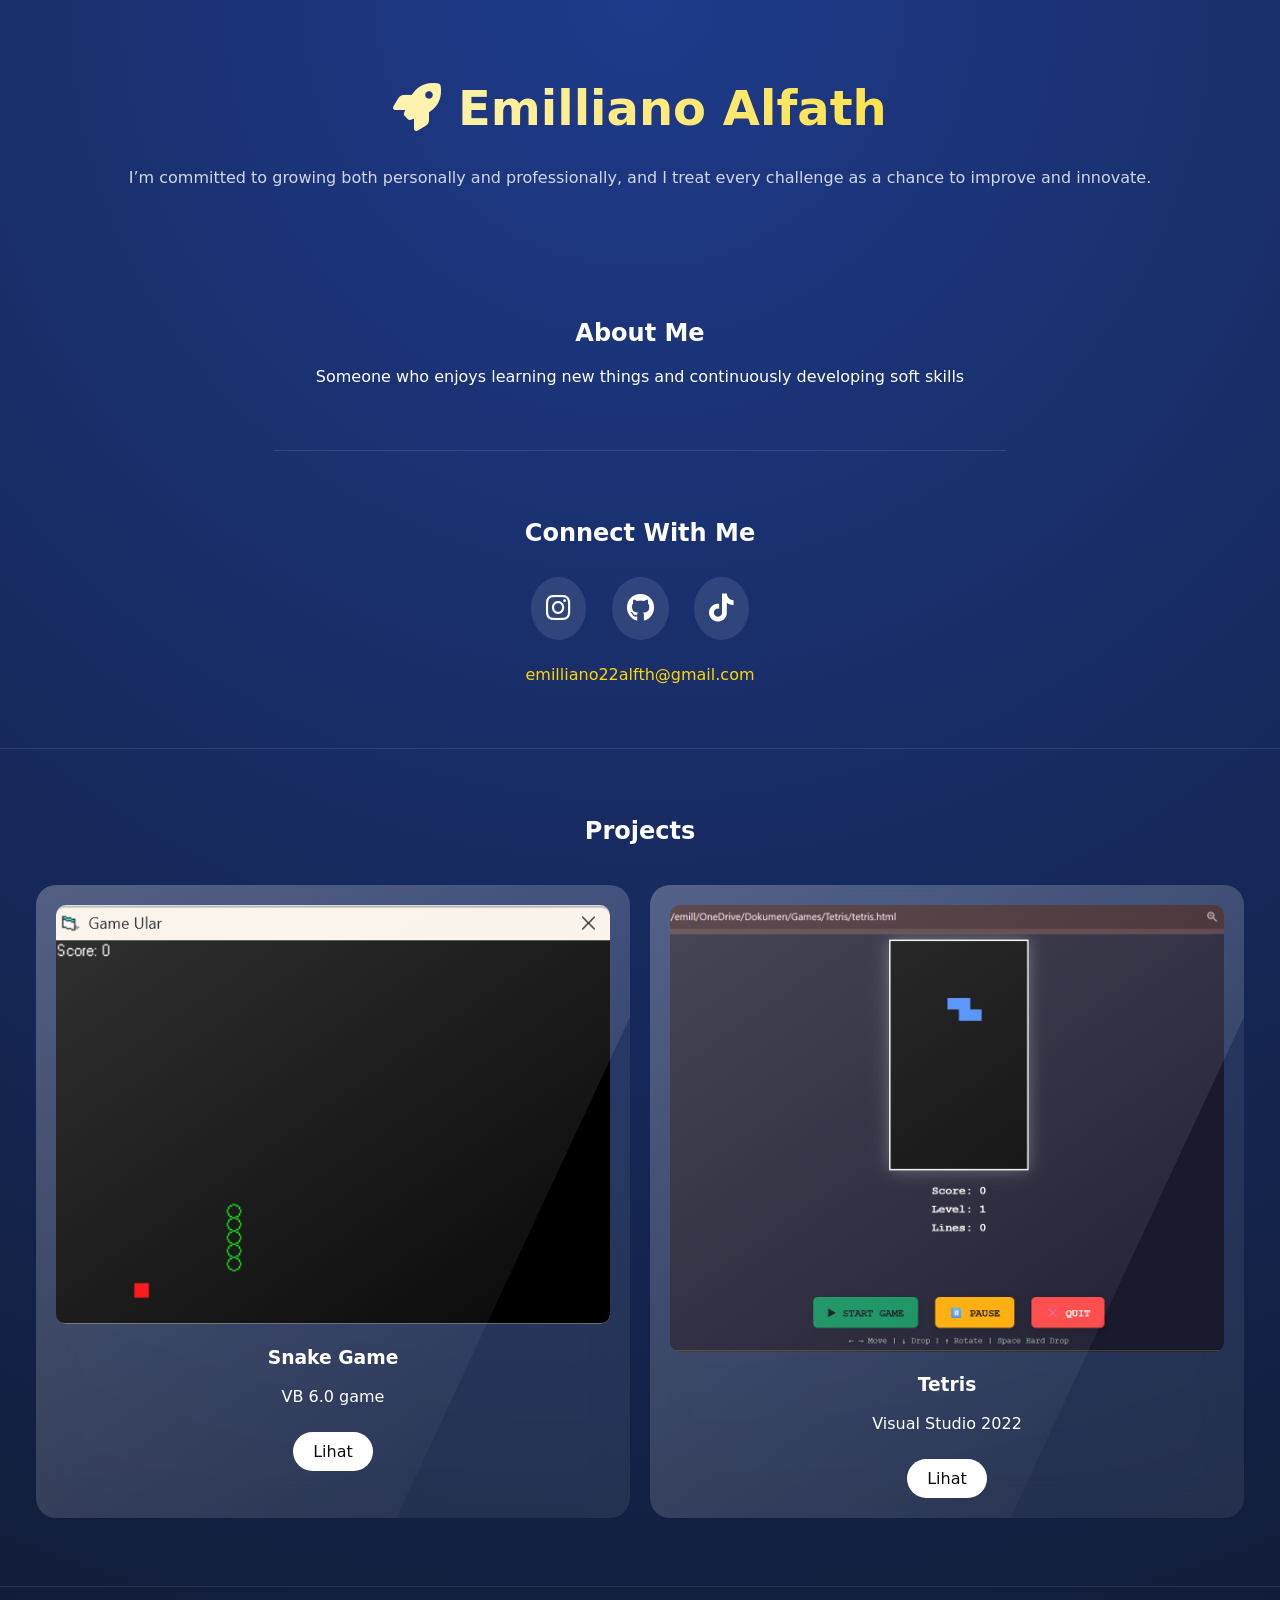
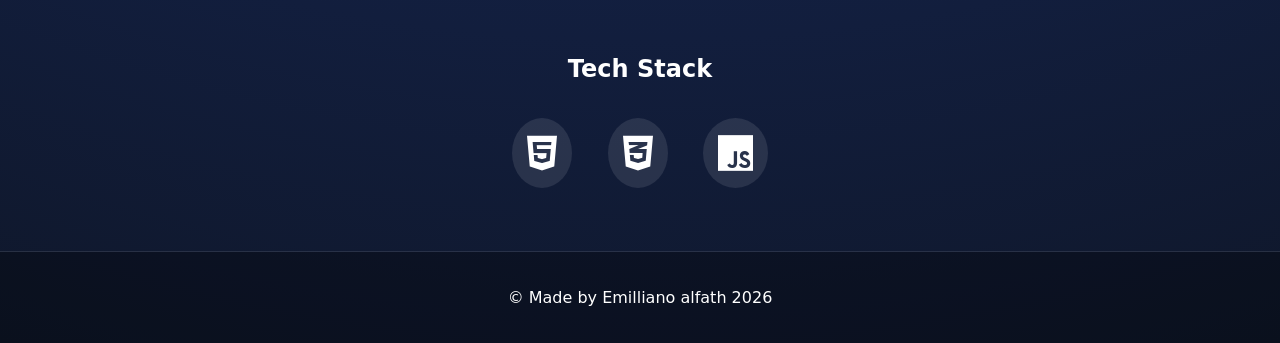
<file: index.html>
<!DOCTYPE html>
<html lang="en">
<head>
    <meta charset="UTF-8">
    <meta name="viewport" content="width=device-width, initial-scale=1.0">
    <title>Portfolio</title>

    <link rel="stylesheet" href="https://cdnjs.cloudflare.com/ajax/libs/font-awesome/6.0.0/css/all.min.css">

    <style>
        body {
            margin: 0;
            font-family: system-ui;
            background: radial-gradient(circle at top,#1e3a8a,#0f172a);
            color: white;
            text-align: center;
        }

        /* HEADER */
        header {
            padding: 3rem 1rem;
        }

        h1 {
            font-size: 3rem;
            background: linear-gradient(90deg,#fff,#ffd700);
            -webkit-background-clip: text;
            color: transparent;
        }

        header p {
            opacity: 0.8;
        }

        /* SECTION */
        section {
            padding: 3rem 1rem;
            border-bottom: 1px solid rgba(255,255,255,0.1);
            animation: fadeUp 1s ease forwards;
        }

        /* ABOUT */
        .about {
            max-width: 700px;
            margin: auto;
        }

        /* SOCIAL */
        .socials a {
            display: inline-block;
            margin: 10px;
            font-size: 28px;
            color: white;
            padding: 15px;
            border-radius: 50%;
            background: rgba(255,255,255,0.1);
            transition: 0.3s;
        }

            .socials a:hover {
                transform: scale(1.2) translateY(-5px);
                background: linear-gradient(135deg,#ffd700,#fff);
                color: black;
            }

        .email {
            margin-top: 15px;
        }

            .email a {
                color: #ffd700;
                text-decoration: none;
            }

                .email a:hover {
                    text-decoration: underline;
                }

        /* GRID */
        .grid {
            display: grid;
            grid-template-columns: repeat(auto-fit,minmax(250px,1fr));
            gap: 20px;
            padding: 20px;
        }

        /* CARD */
        .card {
            background: rgba(255,255,255,0.08);
            backdrop-filter: blur(20px);
            border-radius: 20px;
            padding: 20px;
            cursor: pointer;
            position: relative;
            overflow: hidden;
            transition: 0.4s;
        }

            .card::before {
                content: "";
                position: absolute;
                width: 200%;
                height: 200%;
                background: linear-gradient(120deg,transparent,rgba(255,255,255,0.2),transparent);
                transform: rotate(25deg);
                top: -100%;
                left: -100%;
                transition: 0.5s;
            }

            .card:hover::before {
                top: 100%;
                left: 100%;
            }

            .card:hover {
                transform: translateY(-12px) scale(1.02);
                box-shadow: 0 25px 60px rgba(0,0,0,0.4);
            }

            .card img {
                width: 100%;
                border-radius: 10px;
            }

        /* BUTTON */
        .btn {
            display: inline-block;
            margin-top: 10px;
            padding: 10px 20px;
            background: white;
            color: black;
            border-radius: 20px;
            text-decoration: none;
            transition: 0.3s;
        }

            .btn:hover {
                transform: scale(1.1);
            }

        /* TECH */
        .tech i {
            font-size: 40px;
            margin: 15px;
            padding: 15px;
            border-radius: 50%;
            background: rgba(255,255,255,0.1);
            transition: 0.3s;
        }

            .tech i:hover {
                transform: scale(1.2) rotate(10deg);
                background: rgba(255,255,255,0.3);
            }

        /* MODAL */
        .modal {
            display: none;
            position: fixed;
            top: 0;
            left: 0;
            width: 100%;
            height: 100%;
            background: rgba(0,0,0,0.9);
            justify-content: center;
            align-items: center;
        }

            .modal img {
                max-width: 80%;
            }

        /* FOOTER */
        footer {
            padding: 20px;
            background: rgba(0,0,0,0.3);
        }

        /* ANIMATION */
        @keyframes fadeUp {
            from {
                opacity: 0;
                transform: translateY(30px);
            }

            to {
                opacity: 1;
                transform: translateY(0);
            }
        }
    </style>
</head>

<body>

    <header>
        <h1><i class="fas fa-rocket"></i> Emilliano Alfath</h1>
        <p>I’m committed to growing both personally and professionally, and I treat every challenge as a chance to improve and innovate.</p>
    </header>

    <section class="about">
        <h2>About Me</h2>
        <p>Someone who enjoys learning new things and continuously developing soft skills</p>
    </section>

    <!-- CONTACT DI ATAS -->
    <section>
        <h2>Connect With Me</h2>

        <div class="socials">
            <a href="https://instagram.com/milealfth" target="_blank">
                <i class="fab fa-instagram"></i>
            </a>
            <a href="https://github.com/Doofenscmhidt" target="_blank">
                <i class="fab fa-github"></i>
            </a>
            <a href="https://tiktok.com/@_scarymonsterr" target="_blank">
                <i class="fab fa-tiktok"></i>
            </a>
        </div>

        <p class="email">
            <a href="mailto:emil@email.com">emilliano22alfth@gmail.com</a>
        </p>
    </section>

    <!-- PROJECT -->
    <section>
        <h2>Projects</h2>
        <div class="grid">

            <div class="card" onclick="openModal('images/SnakeGame.png')">
                <img src="images/SnakeGame.png">
                <h3>Snake Game</h3>
                <p>VB 6.0 game</p>
                <a href="#" class="btn">Lihat</a>
            </div>

            <div class="card" onclick="openModal('images/Tetris.png')">
                <img src="images/Tetris.png">
                <h3>Tetris</h3>
                <p>Visual Studio 2022</p>
                <a href="#" class="btn">Lihat</a>
            </div>

        </div>
    </section>

    
    <section>
        <h2>Tech Stack</h2>
        <div class="tech">
            <i class="fab fa-html5"></i>
            <i class="fab fa-css3-alt"></i>
            <i class="fab fa-js"></i>
        </div>
    </section>

    <footer>
        <p>© Made by Emilliano alfath 2026</p>
    </footer>

    <div id="modal" class="modal" onclick="closeModal()">
        <img id="modalImg">
    </div>

    <script>
        function openModal(src) {
            document.getElementById("modal").style.display = "flex";
            document.getElementById("modalImg").src = src;
        }

        function closeModal() {
            document.getElementById("modal").style.display = "none";
        }

        document.addEventListener("keydown", function (e) {
            if (e.key === "Escape") {
                closeModal();
            }
        });
    </script>

</body>
</html>
</file>
